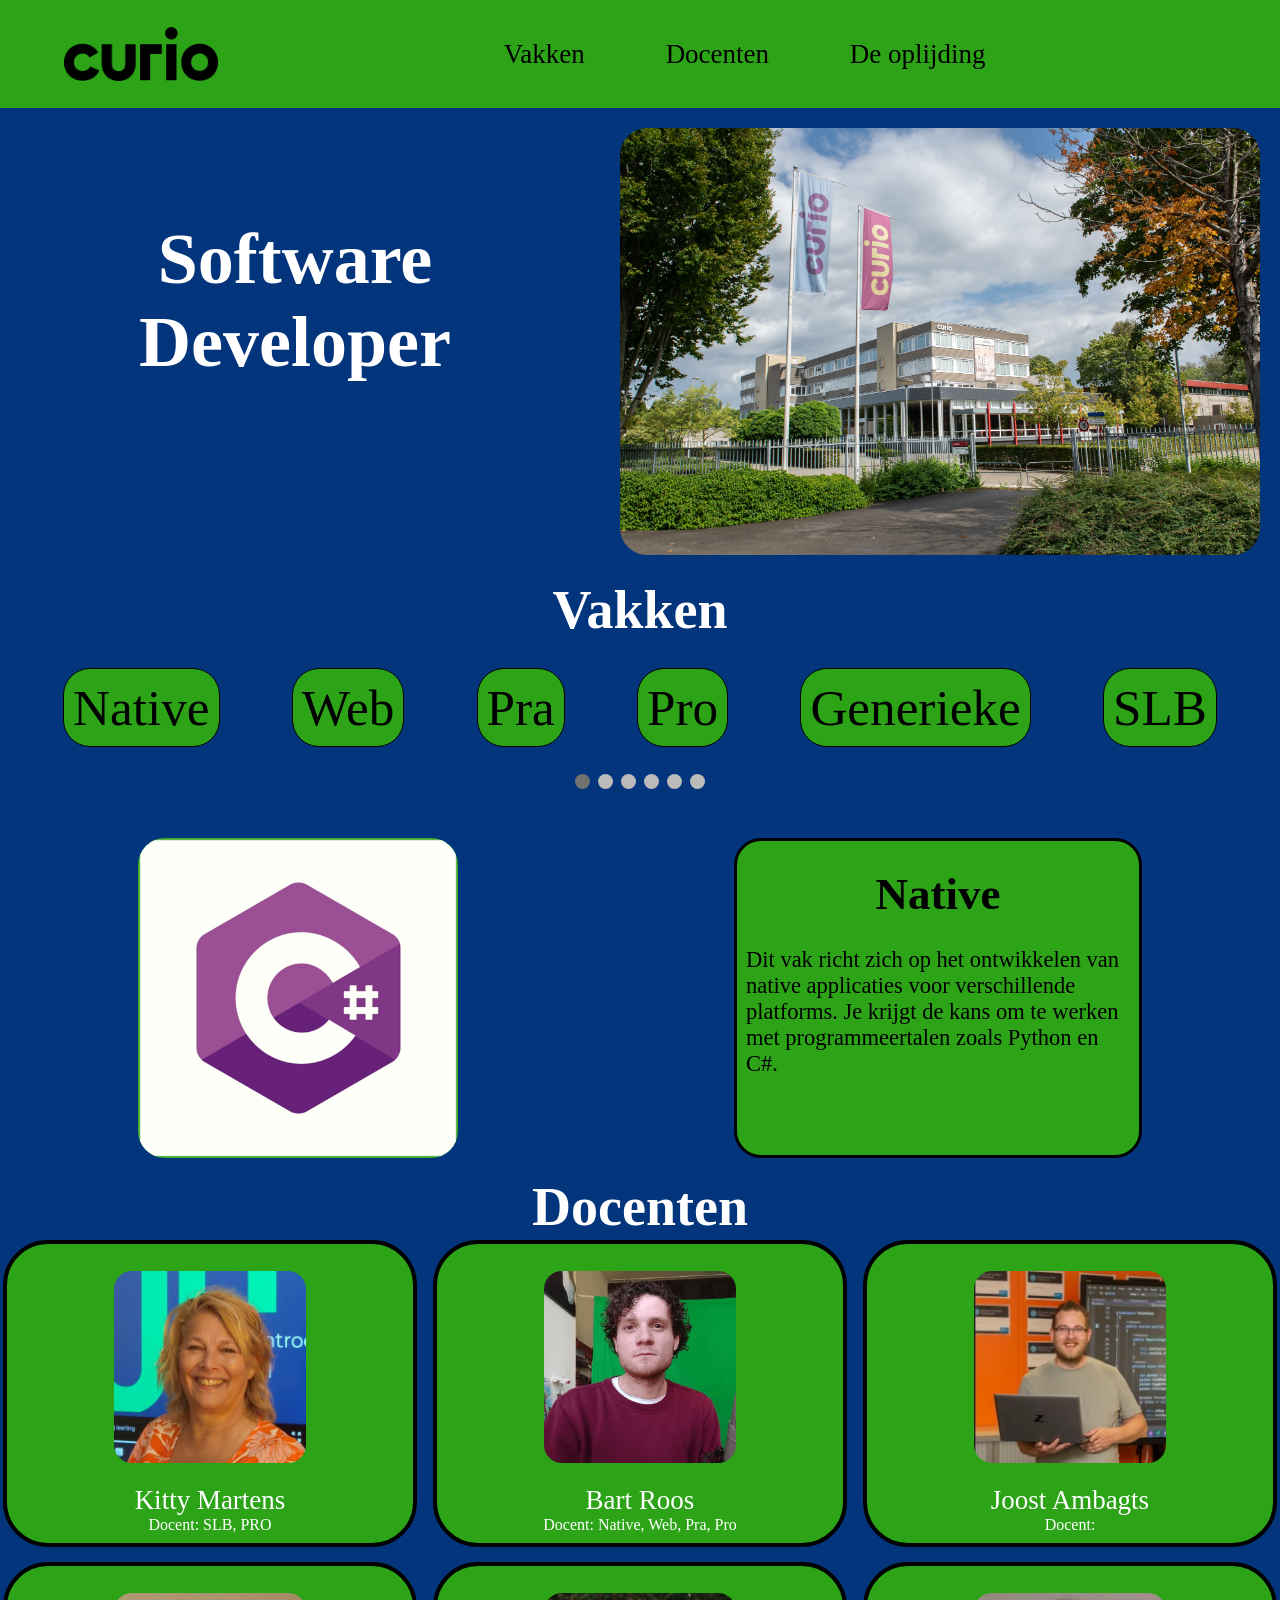
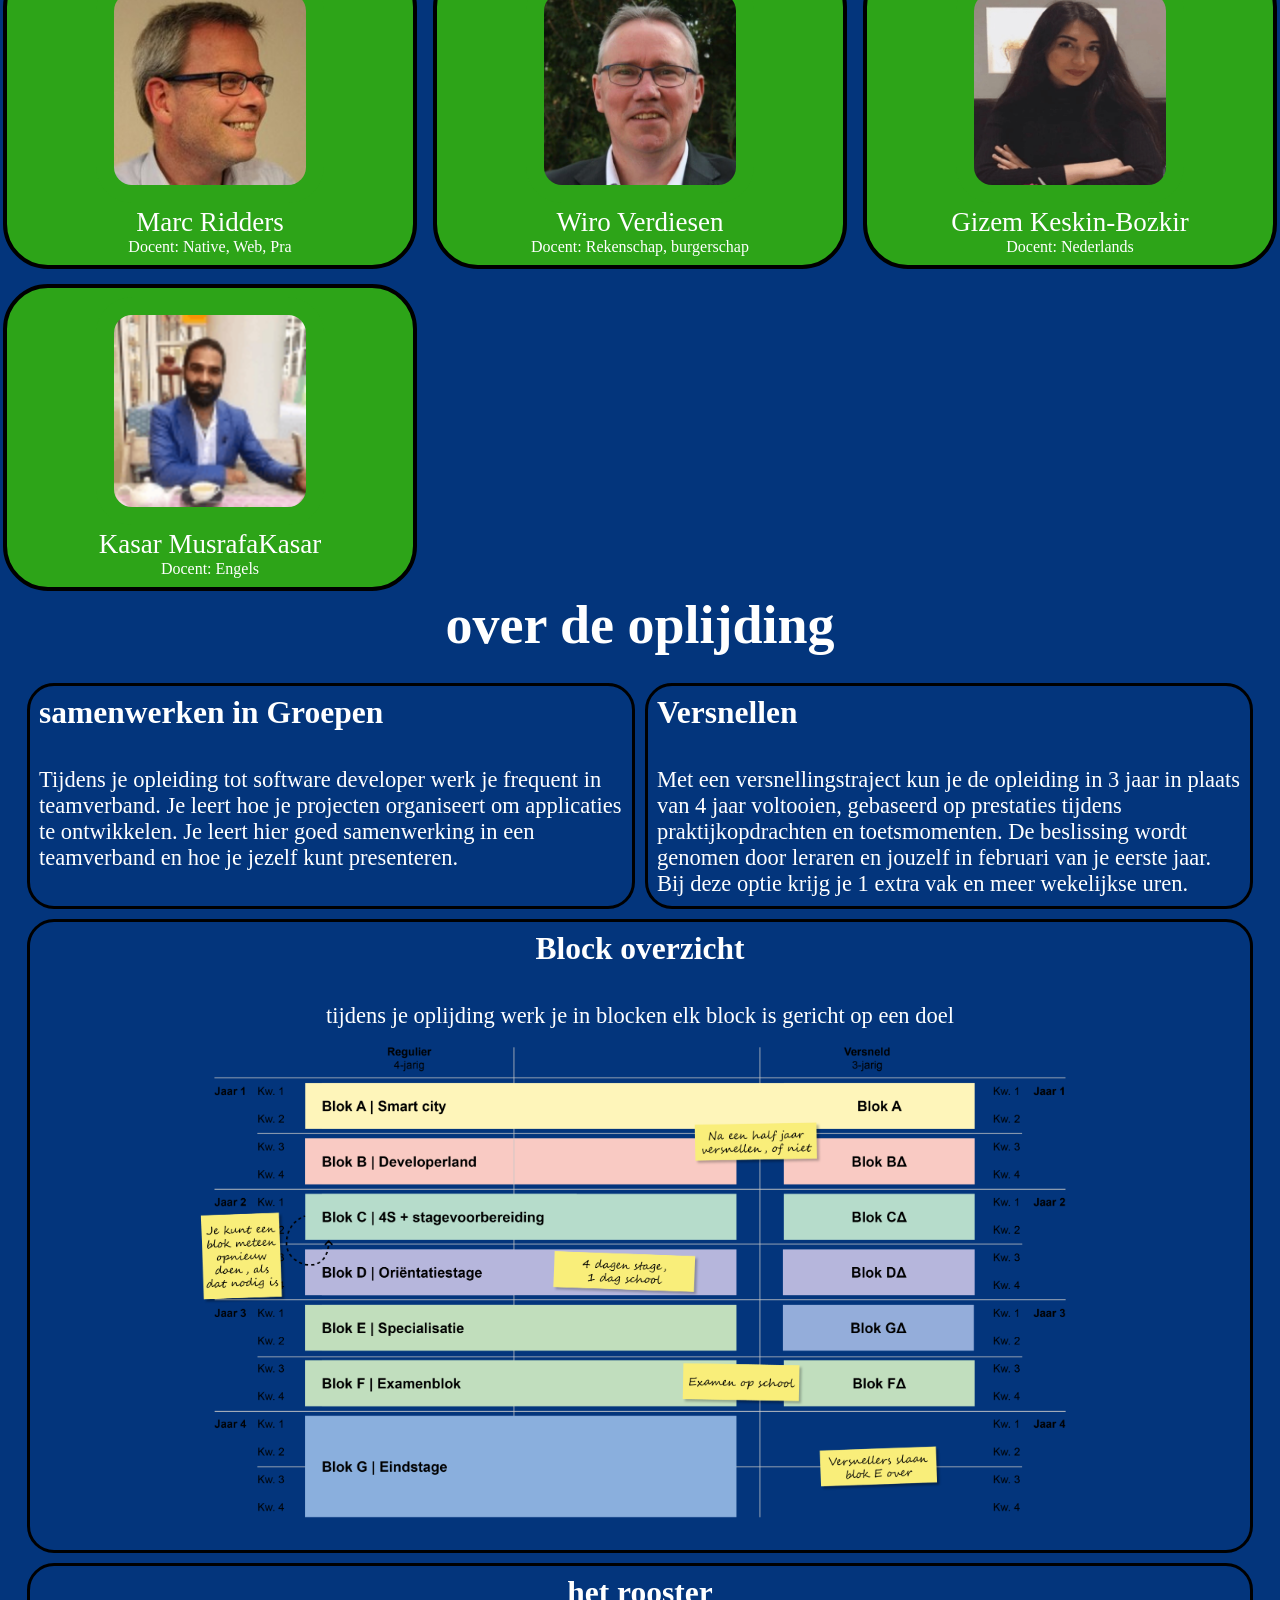
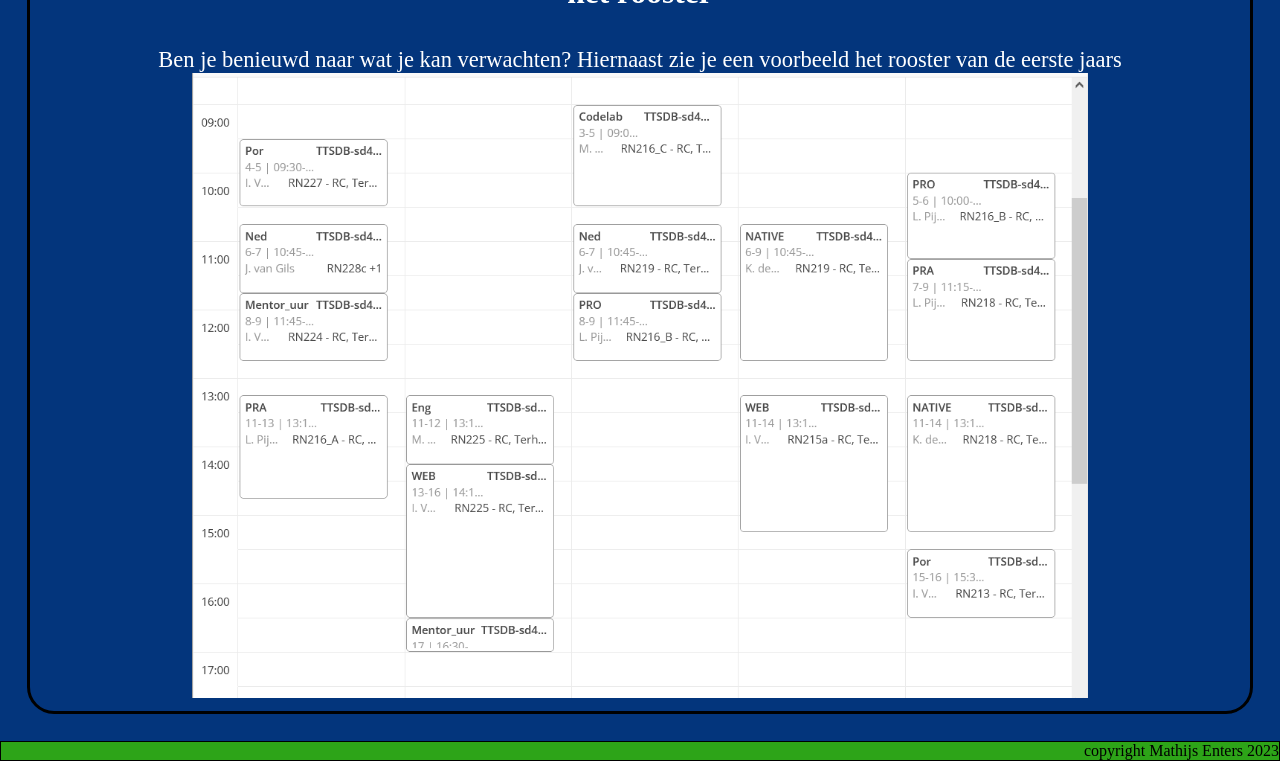
<file: index.html>
<!DOCTYPE html>
<html lang="en">
<head>
    <meta charset="UTF-8">
    <meta name="viewport" content="width=device-width, initial-scale=1.0">
    <title>Document</title>
    <link rel="stylesheet" href="css/main.css">
</head>
<body>
    <header>
            <img src="img/curio-01-zwart-logo-rgb.png" alt="img" onclick="currentSlide(1)">
            <nav>
                <a href="#Vakken">Vakken</a>
                <a href="#Docenten">Docenten</a>
                <a href="#oplijding">De oplijding</a>
            </nav>

    </header>
    <main>
        <div class="Home">
                <div class="Home-item">
                    <h1>Software Developer</h1>
                    <div>
                    <h2 class="hidden">Clikker</h2>
                </div>
                </div>
                <div class="Home-item">
                    <img src="img/Sanne Bas - Curio - Terheijdenseweg 350-2.jpg" alt="img">
                </div>
        </div>

</div>

        <div class="Vakken" id="Vakken">
            <div class="title">
                <h1>Vakken</h1>
            </div>
            <div class="vakken-container">
                <div class="slide-nav">
                    <p onclick="currentSlide(1)">Native</p>
                    <p onclick="currentSlide(2)">Web</p>
                    <p onclick="currentSlide(3)">Pra</p>
                    <p onclick="currentSlide(4)">Pro</p>
                    <p onclick="currentSlide(5)">Generieke </p>
                    <p onclick="currentSlide(6)">SLB</p>
                </div>
                <div style="text-align:center">
                    <span class="dot" onclick="currentSlide(1)"></span>
                    <span class="dot" onclick="currentSlide(2)"></span>
                    <span class="dot" onclick="currentSlide(3)"></span>
                    <span class="dot" onclick="currentSlide(4)"></span>
                    <span class="dot" onclick="currentSlide(5)"></span>
                    <span class="dot" onclick="currentSlide(6)"></span>
                </div>
                <div class="vakken-item fade">
                    <img class="spec" src="img/C-2.png" alt="img">
                    <div class="text">
                        <h2>Native</h2>
                        <p>Dit vak richt zich op het ontwikkelen van native applicaties voor verschillende platforms. Je krijgt de kans om te werken met programmeertalen zoals Python en C#.</p>
                    </div>
                </div>
                <div class="vakken-item fade">
                    <img src="img/web.png" alt="img">
                    <div class="text">
                        <h2>Web</h2>
                        <p>Tijdens dit vak maak je kennis met de wereld van webontwikkeling. Je leert hoe je websites ontwerpt en bouwt, en krijgt inzicht in HTML, CSS en PHP.</p>
                    </div>
                </div>
                <div class="vakken-item fade">
                    <img src="img/pra.jpg" alt="img">
                    <div class="text">
                        <h2>Pra</h2>
                        <p>In de praktijkvakken pas je de kennis en vaardigheden toe die je in andere vakken hebt opgedaan. Je werkt aan projecten, lost problemen op en past theoretische concepten toe in de praktijk.</p>
                    </div>
                </div>
                <div class="vakken-item fade">
                    <img src="img/pro.png" alt="img">
                    <div class="text">
                        <h2>Pro</h2>
                        <p>Bij het vak PRO leer je alles rondom het programmeren, zo leer je bijvoorbeeld de "Agile" of "Scrum" methode, hoe je goed samenwerkt in teams en de basisvaardigheden zoals GitHub.</p>
                    </div>
                </div>
                <div class="vakken-item fade">
                    <img src="img/OIP.jpg" alt="img">
                    <div class="text">
                        <h2>Generieke </h2>
                        <p>vakken als Nederlands, Engels, wiskunde, maatschappijleer en loopbaanbegeleiding. Het doel van deze vakken is om studenten een solide basis te geven in communicatie, rekenen, maatschappelijk bewustzijn en persoonlijke ontwikkeling.</p>
                    </div>
                </div>
                <div class="vakken-item fade">
                    <img src="img/SLB.webp" alt="img">
                    <div class="text">
                        <h2>SLB</h2>
                        <p>SLB staat voor Studieloopbaanbegeleiding. Het is een begeleidingsvorm die studenten ondersteunt bij hun studievoortgang en persoonlijke ontwikkeling. SLB richt zich op het helpen van studenten bij het maken van keuzes binnen hun opleiding</p>
                    </div>
                </div>
                <br>
        </div>

        <div class="Docenten" id="Docenten">

            <div class="title">
                <h1>Docenten</h1>
            </div>

            <div class="grid-container-1">
                <div class="grid-item1">
                    <img src="img/Kitty.jpg" alt="img">
                    <p class="name">Kitty Martens</p>
                    <p>Docent: SLB, PRO</p>
                </div>
                <div class="grid-item1">
                    <img src="img/Bart.png" alt="img">
                    <p class="name">Bart Roos</p>
                    <p>Docent: Native, Web, Pra, Pro</p>
                </div>
                <div class="grid-item1">
                    <img src="img/ja.jpg" alt="img">
                    <p class="name">Joost Ambagts</p>
                    <p>Docent:</p>
                </div>
                <div class="grid-item1">
                    <img src="img/mr.jpg" alt="img">
                    <p class="name">Marc Ridders</p>
                    <p>Docent: Native, Web, Pra</p>
                </div>
                <div class="grid-item1">
                    <img src="img/Wiro.png" alt="img">
                    <p class="name">Wiro Verdiesen</p>
                    <p>Docent: Rekenschap, burgerschap</p>
                </div>
                <div class="grid-item1">
                    <img src="img/Gizem.png" alt="img">
                    <p class="name">Gizem Keskin-Bozkir</p>
                    <p>Docent: Nederlands</p>
                </div>
                <div class="grid-item1">
                    <img src="img/MustafaKasar.png" alt="img">
                    <p class="name">Kasar MusrafaKasar</p>
                    <p>Docent: Engels</p>
                </div>
            </div>
        </div>

        <div class="sfeer" id="oplijding">
            <div class="title">
                <h1>over de oplijding</h1>
            </div>

            <div class="grid-container-2">
                <div class="grid-item-2">
                    <h2>samenwerken in Groepen</h2>
                    <p>Tijdens je opleiding tot software developer werk je frequent in teamverband. Je leert hoe je projecten organiseert om applicaties te ontwikkelen. Je leert hier goed samenwerking in een teamverband en hoe je jezelf kunt presenteren.</p>
                </div>
                <div class="grid-item-2 ">
                    <h2>Versnellen</h2>
                    <p>Met een versnellingstraject kun je de opleiding in 3 jaar in plaats van 4 jaar voltooien, gebaseerd op prestaties tijdens praktijkopdrachten en toetsmomenten. De beslissing wordt genomen door leraren en jouzelf in februari van je eerste jaar. Bij deze optie krijg je 1 extra vak en meer wekelijkse uren.</p>
                </div>
                <div class="grid-item-2 big">
                    <h2>Block overzicht</h2>
                    <p>tijdens je oplijding werk je in blocken elk block is gericht op een doel</p>
                    <img src="img/Opleidingsoverzicht3.png" alt="img">
                </div>
                <div class="grid-item-2 big">
                    <h2>het rooster</h2>
                    <p>Ben je benieuwd naar wat je kan verwachten? Hiernaast zie je een voorbeeld het rooster van de eerste jaars</p>
                    <img src="img/Rooster eerste leerjaar.png" alt="img">
                </div>
            </div>

        </div>

    </main>
    <footer>
        <p>copyright Mathijs Enters 2023</p>
    </footer>
    <Script>
    let slideIndex = 1;
        showSlides(slideIndex);

    function plusSlides(n) {
        showSlides(slideIndex += n);
    }

    function currentSlide(n) {
        showSlides(slideIndex = n);
    }
    function showSlides(n) {
        let i;
        let slides = document.getElementsByClassName("vakken-item");
        let dots = document.getElementsByClassName("dot");
        if (n > slides.length) {slideIndex = 1}
        if (n < 1) {slideIndex = slides.length}
        for (i = 0; i < slides.length; i++) {
        slides[i].style.display = "none";
    }
    for (i = 0; i < dots.length; i++) {
        dots[i].className = dots[i].className.replace(" active", "");
    }
    slides[slideIndex-1].style.display = "flex";
    dots[slideIndex-1].className += " active";
    }
</Script>
</body>



</html>
</file>
<file: css/main.css>
*{
    padding: 0px;
    border: 0px;
    margin: 0px;
    text-decoration: none;
    color: white;
    background-color: rgb(3, 53, 124);
}

header nav a:hover{
    text-decoration: underline;
}


:root{
    --main-color: rgb(45, 164, 24);
}


header{
    display: flex;
    align-items: center;
    justify-content: space-between;
    background-color: var(--main-color);
    
}
header img{
    background-color: var(--main-color);
    margin-left: 5vw;
    height: 6vh;
    margin-top: 3vh;
    margin-bottom: 3vh;
}
.hidden{
    display: none !important;
}
nav a{
    background-color: var(--main-color);
    padding: 0vh 3vw;
    font-size: 3vmin;
    color: black;
}

nav{
    background-color: var(--main-color);
    padding-right: 20vw;
}
.student-info{
    margin: 2vh;
}
.Home{
    display: grid;
    grid-template-columns: 1fr 1fr;
    grid-gap: 10px;
    grid-auto-flow: dense
}
.Home-item{
    text-align: center;
    padding: 20px;
}
.Home-item h1{
margin-top: 7vw;
font-size: 8vh;
}
.Home-item img{
    width: 50vw;
    border: 1vh;
    border-radius: 3vh;

}
.Home h2{
    padding: 1vh;   
    margin-top: 2vh;
    margin-left: 6vw;
    margin-right: 6vw;
    font-size: 3vh;
    border: 0.5vh;
    border-radius: 3vh;
    border-color: black;
    border-style: solid;
}
.title{
    text-align: center;
}
.title h1{
    font-size: 6vh;
}
.vakker-container {
    max-width: 100vw;
    position: relative;
    margin: auto;
}
.vakken-item {
    
    display: none;
    justify-content: space-around;
}
.vakken-item img{
    width: 30vw;
}
.vakken-item h2 {
    margin-top: 2vh;
    margin-bottom: 3vh;
}
.slide-nav{

    display: flex;
    justify-content: space-around;
    margin: 3vh;
}
.slide-nav p{
    color: black;
    background-color: var(--main-color);
    cursor: pointer;
    border-style: solid;
    border-width: 0.2vh;
    border-radius: 3vh;
    border-color: black;
    padding: 1vh;
    font-size: 4vw;
}
.dot {
    cursor: pointer;
    height: 15px;
    width: 15px;
    margin: 0 2px;
    background-color: #bbb;
    border-radius: 50%;
    display: inline-block;
    transition: background-color 0.6s ease;
}
.active, .dot:hover {
    background-color: #717171;
}
.fade {
    animation-name: fade;
    animation-duration: 1.5s;
}
.vakken-item img{
    border: 3vh;
    border-radius: 3vh;
    margin-top: 5vh;
    width: 40vw;
    max-height: 40vw;
    background-color: var(--main-color);
}
.spec{
    width: 25vw !important;
}
.text{
    margin-top: 5vh;
    background-color: var(--main-color);
    border: 0.4vh;
    border-radius: 3vh;
    border-color: black;
    border-style: solid;
    padding: 1vh;
    width: 30vw;
    color:black;}
.text h2{
    background-color: var(--main-color);
    color: black;
    text-align: center;
    font-size: 5vh;
}
.text p{
    background-color: var(--main-color);
    color: black;
    font-size: 2.5vh;
}
@keyframes fade {
    from {opacity: .4}
    to {opacity: 1}
  }
.grid-container-1{
    display: grid;
    grid-template-columns: repeat(3,1fr);
    grid-gap: 10px;
    grid-auto-flow: dense;
    margin-left: 1vw;
    margin-right: 15vw;
    margin: 0 auto;
}
.grid-container-1 img{
    border-radius: 4vh;
    padding: 2vh;
    width: 15vw;
    background-color: var(--main-color);
}
.grid-container-2{
    display: grid;
    grid-template-columns: repeat(2,1fr);
    grid-gap: 10px;
    grid-auto-flow: dense;
    padding: 3vh;
    margin: 0 auto;
}
.grid-item1{
    text-align: center;
    margin: 0.2vw;
    background-color: var(--main-color);
    border: 0.5vh;
    border-radius: 5vh;
    border-color: black;
    border-style: solid;
    padding: 1vh;
}
.name{
    font-size: 3vh;
}
.grid-item1 p{
    margin-left: 2vh;
    margin-right: 2vh;
    background-color: var(--main-color);
}
.grid-item-2{
    border:solid 0.4vh black;
    border-radius: 3vh;
    padding: 1vh;
}
.grid-item-2 h2{
    margin-bottom: 4vh;
    font-size: 3.5vh;
}
.grid-item-2 img{
    width: 70vw;
    margin:  0 auto;
}
.grid-item-2 p{
    font-size: 2.5vh;
}
.big{
    text-align: center;
    grid-column: span 2; 
}
footer{
    border: solid 0.2vh;
    border-color: black;
    text-align: end;
}
footer p{
    background-color: var(--main-color);    
    color:black;
}
@media only screen and (max-aspect-ratio:1.3/2) {
    nav a{
        font-size: 3vmax;
    }
    header{
        flex-direction: column;
    }
    header img{
        margin: 3vh;
    }

    nav{
        padding-right: 0px;
        padding-bottom: 3vh;
    }
    .Home{
        grid-template-columns: 1fr;
    }
    .Home-item img{
        width: 70vw;
    }
    .grid-container-1{
        display: grid;
        grid-template-columns: repeat(2,1fr);
        grid-gap: 15px;
    }
    .spec{
        width: 70vw !important;
    }
    .grid-container-2{
        display: grid;
        grid-template-columns: repeat(1,1fr);
        grid-gap: 10px;
        grid-auto-flow: dense;

        padding: 3vh;
    }
    .vakken-item{
        display: flex;
        flex-direction: column;
    }
    .vakken-item img{
        width: 70vw;
        max-height: 70vw;
        margin: 0 auto
    }
    .text{
        margin: 12vw;
        width: 70vw;
    }
    .big img{
        border: 3vh;
        border-radius: 5vh;
        width: 90vw;
    }
}
</file>
